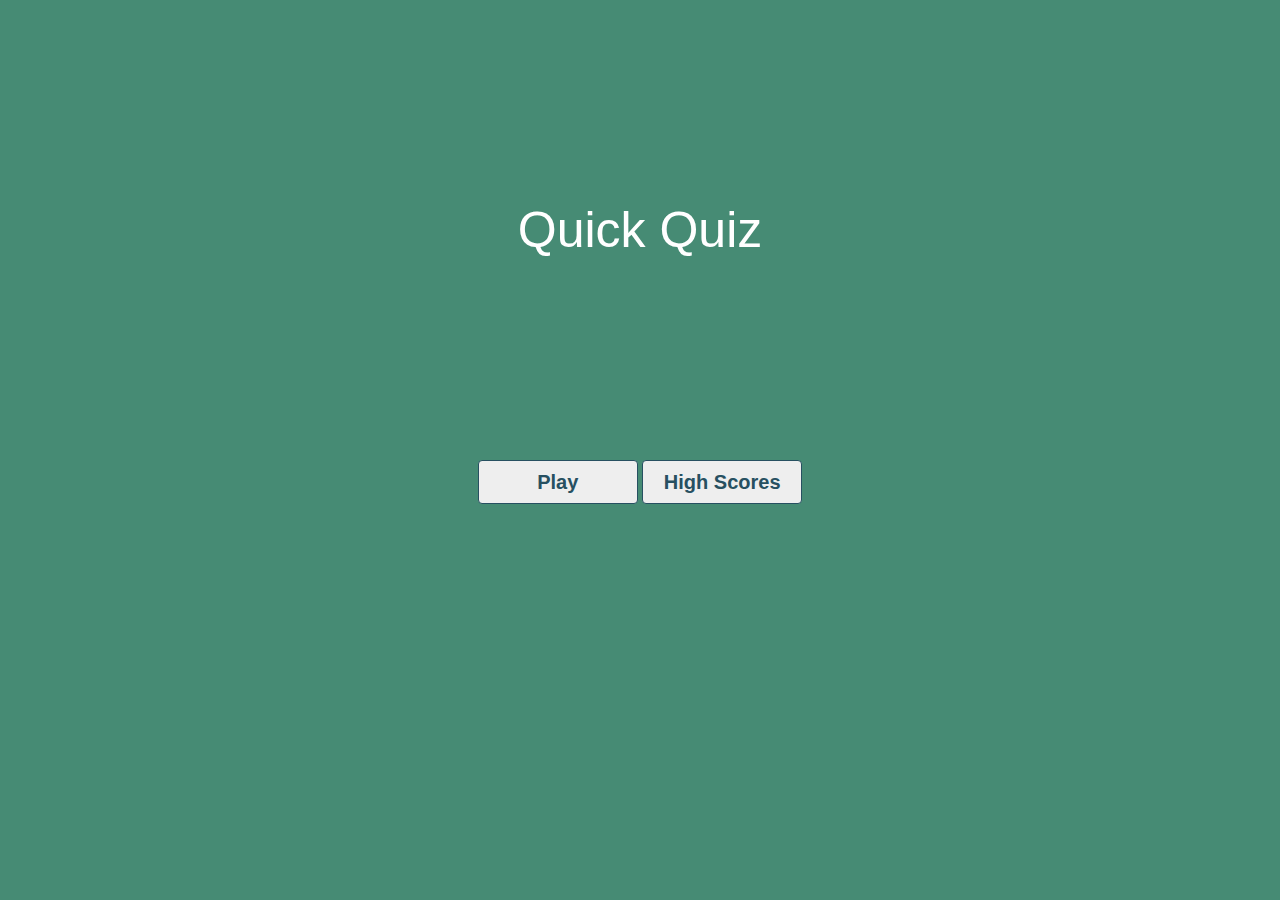
<file: index.html>
<!DOCTYPE html>
<html lang="en">
<head>
    <meta charset="UTF-8">
    <meta name="viewport" content="width=device-width, initial-scale=1.0">
    <link rel="stylesheet" href="https://stackpath.bootstrapcdn.com/bootstrap/4.4.1/css/bootstrap.min.css" integrity="sha384-Vkoo8x4CGsO3+Hhxv8T/Q5PaXtkKtu6ug5TOeNV6gBiFeWPGFN9MuhOf23Q9Ifjh" crossorigin="anonymous">
    <script src="https://code.jquery.com/jquery-3.4.1.slim.min.js" integrity="sha384-J6qa4849blE2+poT4WnyKhv5vZF5SrPo0iEjwBvKU7imGFAV0wwj1yYfoRSJoZ+n" crossorigin="anonymous"></script>
    <script src="https://cdn.jsdelivr.net/npm/popper.js@1.16.0/dist/umd/popper.min.js" integrity="sha384-Q6E9RHvbIyZFJoft+2mJbHaEWldlvI9IOYy5n3zV9zzTtmI3UksdQRVvoxMfooAo" crossorigin="anonymous"></script>
    <script src="https://stackpath.bootstrapcdn.com/bootstrap/4.4.1/js/bootstrap.min.js" integrity="sha384-wfSDF2E50Y2D1uUdj0O3uMBJnjuUD4Ih7YwaYd1iqfktj0Uod8GCExl3Og8ifwB6" crossorigin="anonymous"></script>
    <link rel="stylesheet" href="Style.css">
    <title>Quick Quizz</title>
</head>
<body>
<!-- Home Section Quizz -->
<div class="container">
    <div class="row">
        <div class="h1 col-lg-12 col-md-12 col-sm-12 text-center">quick quiz</div>
    </div>
    <!-- Button To QUIZZ -->
    <div class="button">
        <button type="button" class=" btn11 btn  text-center"><a  href="Game.html">play</a> </button>
        <button type="button" class=" btn11 btn  text-center"><a href="#">high scores</a></button>
    </div>
</div>
<!-- End Home Section -->






































































































    
















<Script src="Script.js"></Script>
</body>
</html>
</file>
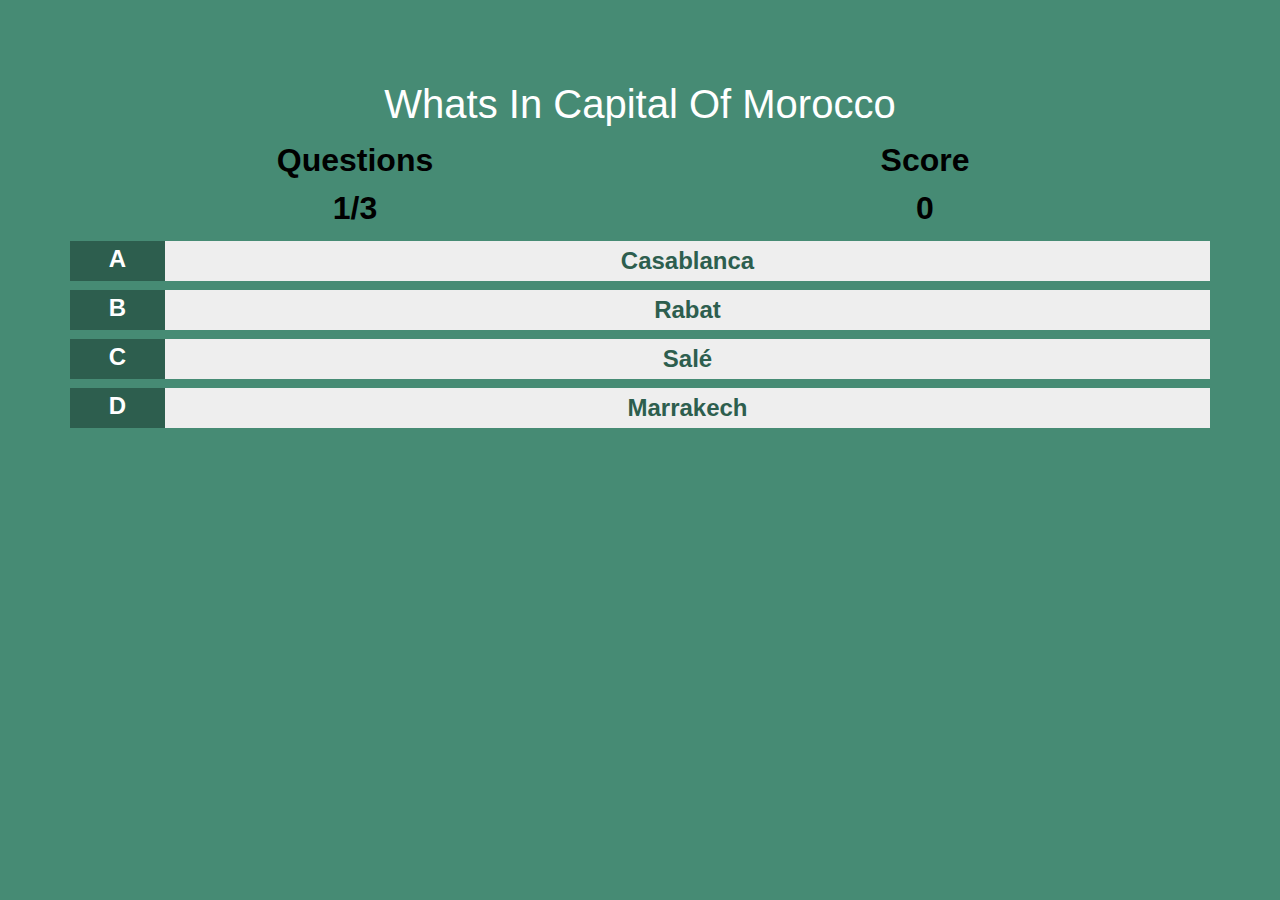
<file: Game.html>
<!DOCTYPE html>
<html lang="en">
<head>
    <meta charset="UTF-8">
    <meta name="viewport" content="width=device-width, initial-scale=1.0">
    <link rel="stylesheet" href="https://stackpath.bootstrapcdn.com/bootstrap/4.4.1/css/bootstrap.min.css" integrity="sha384-Vkoo8x4CGsO3+Hhxv8T/Q5PaXtkKtu6ug5TOeNV6gBiFeWPGFN9MuhOf23Q9Ifjh" crossorigin="anonymous">
    <script src="https://code.jquery.com/jquery-3.4.1.slim.min.js" integrity="sha384-J6qa4849blE2+poT4WnyKhv5vZF5SrPo0iEjwBvKU7imGFAV0wwj1yYfoRSJoZ+n" crossorigin="anonymous"></script>
    <script src="https://cdn.jsdelivr.net/npm/popper.js@1.16.0/dist/umd/popper.min.js" integrity="sha384-Q6E9RHvbIyZFJoft+2mJbHaEWldlvI9IOYy5n3zV9zzTtmI3UksdQRVvoxMfooAo" crossorigin="anonymous"></script>
    <script src="https://stackpath.bootstrapcdn.com/bootstrap/4.4.1/js/bootstrap.min.js" integrity="sha384-wfSDF2E50Y2D1uUdj0O3uMBJnjuUD4Ih7YwaYd1iqfktj0Uod8GCExl3Og8ifwB6" crossorigin="anonymous"></script>
    <link href="https://fonts.googleapis.com/css2?family=Open+Sans:wght@800&display=swap" rel="stylesheet">
    <link rel="stylesheet" href="Game.Css">
    <title>Quick Quiz Game</title>
</head>
<body>
    <div id="section-game">
        <div id="question" class="h1 text-center">
            whats is the answer to this questions?
        </div>
        <div class="container">
            <div class="row ques">
                    <div class="QS col-lg-6 col-md-6 col-sm-6 col-6 text-center">
                        <div class="prefix-question">
                            questions
                        </div>
                        <div id="answer-question">
                            0/3
                        </div>    
                    </div>
                    <div class="QS col-lg-6 col-md-6 col-sm-6 col-6 text-center">
                        <div class="prefix-score">
                            Score
                        </div>
                        <div id="answer-Score">
                            0
                        </div>
                    </div>
            </div>
        </div>
        <div class="container">
            <div class="row answer">
                <div class="prefix col-lg-1 col-md-1 col-sm-4 col-2 text-center">a</div>
                <div class="choice col-lg-11 col-md-11 col-sm-8 col-10" data-value="1">choice 1</div>
            </div>
            <div class="row answer">
                <div class="prefix col-lg-1 col-md-1 col-sm-4 col-2 text-center">b</div>
                <div class="choice col-lg-11 col-md-11 col-sm-8 col-10" data-value="2">choice 2</div>
            </div>
            <div class="row answer">
                <div class="prefix col-lg-1 col-md-1 col-sm-4 col-2 text-center">c</div>
                <div class="choice col-lg-11 col-md-11 col-sm-8 col-10" data-value="3">choice 3</div>
            </div>
            <div class="row answer">
                <div class="prefix col-lg-1 col-md-1 col-sm-4 col-2 text-center">d</div>
                <div class="choice col-lg-11 col-md-11 col-sm-8 col-10" data-value="4">choice 4</div>
            </div>
        </div>
    </div>
    <Script src="Script.js"></Script>
</body>
</html>
</file>
<file: Style.css>
*
{
    margin: 0;
    padding: 0;
}
body 
{
    background:rgb(70, 139, 116);
    text-transform: capitalize;
}
/* Home Section */ 
.h1 
{
    color: #fff;
    text-align: center;
    margin: 200px 0;
    font-size: 50px;
}
/* Button */ 
.button 
{
    width: 100%;
    text-align: center;
    margin-bottom: 90px;

}
.btn11 
{
    background-color: #eee;
    width: 160px;
    border: 1px solid #275061;
    transition: ease .4s all;
}
.btn11 a 
{
    color: #275061;
    font-weight: bold;
    text-transform: capitalize;
    font-size: 20px;
  
}
.btn11:hover a 
{
    text-decoration: none;
}
.btn11:hover 
{
    box-shadow:rgb(0, 0, 0) 1px 1px 2px 2px;
    background: rgba(238, 238, 238,0.8);
    color: #02080a;
}
</file>
<file: Game.Css>
*
{
    margin: 0;
    padding: 0;
}
#section-game 
{
    margin: 80px 0;
}
body 
{
    background-color: rgb(70, 139, 116);
    text-transform: capitalize;
    overflow: hidden;
    color: #fff;
}
.answer
{
    background-color: #eee;
    border-radius: 20px;
} 
.prefix 
{
    background-color: #2d5e4e;
    color: white;
    font-weight: bold;
    font-size: 24px;
}
.choice 
{
    background-color: #eee;
    font-size: 24px;
    text-align: center;
    transition: ease 1s box-shadow;
   cursor: pointer;
   font-weight: bold;
   color: #2d5e4e;
   border: solid 2px #eee;
 
}
.answer 
{
    margin-top: 9px;
    
}
.answer:hover .choice
{
    box-shadow: #000000 1px 1px 10px 1px ;
}
.Corr 
{
    background-color: rgb(102, 211, 175);
    transition: ease background-color .6s;
}
.InCorr 
{
    background-color: #ca1515b4;
    transition: ease background-color .6s;
}
.QS 
{
    color: rgb(0, 0, 0);
    font-size: 32px;
    font-weight: bold;
}
</file>
